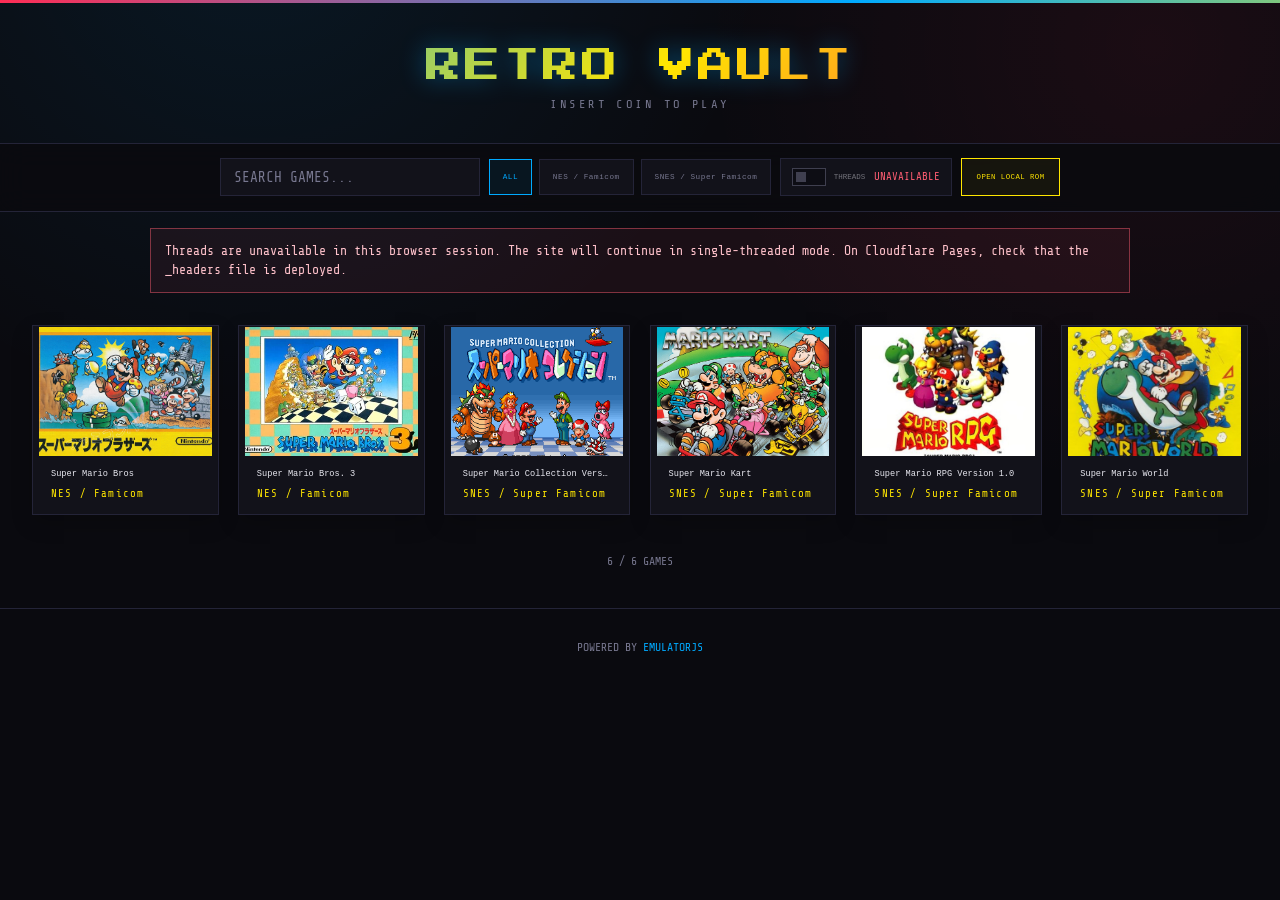
<file: index.html>
<!DOCTYPE html>
<html lang="en">
<head>
  <meta charset="UTF-8">
  <meta name="viewport" content="width=device-width, initial-scale=1.0, viewport-fit=cover">
  <meta name="theme-color" content="#0a0a0f">
  <title>Retro Vault</title>
  <link rel="preconnect" href="https://fonts.googleapis.com">
  <link rel="preconnect" href="https://fonts.gstatic.com" crossorigin>
  <link href="https://fonts.googleapis.com/css2?family=Press+Start+2P&family=Share+Tech+Mono&display=swap" rel="stylesheet">
  <link rel="stylesheet" href="/assets/css/style.css?v=20260901-8" onerror="this.onerror=null;this.href='./assets/css/style.css?v=20260901-8'">
</head>
<body>
  <script>
    // Remove legacy COI service workers from older Retro Vault builds.
    (() => {
      try {
        if ("serviceWorker" in navigator) {
          navigator.serviceWorker.getRegistrations().then(registrations => {
            for (const registration of registrations) {
              const url = registration.active?.scriptURL || registration.waiting?.scriptURL || registration.installing?.scriptURL || "";
              if (url.includes("coi-sw.js")) registration.unregister();
            }
          }).catch(() => {});
        }
      } catch (_) {}
    })();
  </script>
  <div id="boot-probe" style="position:fixed;z-index:99999;left:12px;bottom:12px;max-width:calc(100vw - 24px);padding:10px 12px;background:#111;color:#fff;border:1px solid #444;font:12px/1.4 ui-monospace,monospace">LOADING RETRO VAULT…</div>
  <header class="site-header">
    <div class="logo">RETRO VAULT</div>
    <div class="subtitle">INSERT COIN TO PLAY</div>
  </header>

  <main>
    <section id="toolbar" class="toolbar" aria-label="Game filters and emulator settings">
      <label class="search-wrap" for="search">
        <span class="sr-only">Search games</span>
        <input id="search" type="search" placeholder="SEARCH GAMES..." autocomplete="off" spellcheck="false">
      </label>

      <div id="core-filters" class="core-filters" aria-label="System filters">
        <button class="filter-btn active" type="button" data-core="all">ALL</button>
      </div>

      <div class="thread-control">
        <label class="switch-row" for="threads-toggle">
          <input id="threads-toggle" type="checkbox" checked>
          <span class="switch" aria-hidden="true"></span>
          <span>THREADS</span>
        </label>
        <span id="threads-status" class="thread-status">CHECKING...</span>
      </div>

      <button id="local-rom-btn" class="local-rom-btn" type="button">OPEN LOCAL ROM</button>
      <input id="local-rom-input" class="sr-only" type="file" autocomplete="off">
    </section>

    <div id="notice" class="notice" role="status" aria-live="polite" hidden></div>
    <div id="loading" class="loading">LOADING GAME LIST...</div>
    <section id="game-grid" class="game-grid" aria-label="Games"></section>

    <section id="empty-state" class="empty-state" hidden>
      <div>NO GAMES FOUND</div>
      <div class="empty-subtitle">Try another search or system filter.</div>
    </section>

    <div id="stats" class="stats" aria-live="polite"></div>
  </main>

  <div id="modal" class="modal" aria-hidden="true">
    <div class="modal-panel" role="dialog" aria-modal="true" aria-labelledby="modal-title">
      <div class="modal-header">
        <div class="modal-heading">
          <div id="modal-title" class="modal-title">-</div>
          <div id="modal-meta" class="modal-meta"></div>
        </div>
        <button id="close-btn" class="close-btn" type="button">CLOSE</button>
      </div>

      <div class="emulator-wrap">
        <iframe
          id="emulator-frame"
          title="Emulator"
          allow="autoplay; fullscreen; gamepad"
          allowfullscreen
          referrerpolicy="same-origin"
        ></iframe>
      </div>
    </div>
  </div>

  <div id="core-picker" class="core-picker" aria-hidden="true">
    <div class="core-picker-panel" role="dialog" aria-modal="true" aria-labelledby="core-picker-title">
      <div class="core-picker-kicker">LOCAL ROM</div>
      <div id="core-picker-title" class="core-picker-title">SELECT SYSTEM</div>
      <div id="core-picker-file" class="core-picker-file"></div>
      <div id="core-picker-help" class="core-picker-help"></div>
      <label class="core-picker-label" for="core-picker-select">SYSTEM / CORE</label>
      <select id="core-picker-select" class="core-picker-select"></select>
      <div class="core-picker-actions">
        <button id="core-picker-cancel" class="picker-btn secondary" type="button">CANCEL</button>
        <button id="core-picker-play" class="picker-btn primary" type="button">PLAY</button>
      </div>
    </div>
  </div>

  <footer>
    POWERED BY <span>EMULATORJS</span>
  </footer>

  <script>
    (() => {
      const probe = document.getElementById("boot-probe");
      const showBootError = message => {
        if (!probe) return;
        probe.textContent = message;
        probe.style.background = "#2a0d14";
        probe.style.borderColor = "#ff5d72";
        probe.style.color = "#fff";
      };

      window.addEventListener("error", event => {
        if (event.filename && event.filename.includes("app.js")) {
          showBootError(`APP ERROR: ${event.message || "Unknown JavaScript error"}`);
        }
      });

      window.addEventListener("unhandledrejection", event => {
        const reason = event.reason instanceof Error ? event.reason.message : String(event.reason || "Unknown promise rejection");
        showBootError(`APP PROMISE ERROR: ${reason}`);
      });

      const sources = [
        "/assets/js/app.js?v=20260901-8",
        "./assets/js/app.js?v=20260901-8"
      ];

      const load = index => {
        if (index >= sources.length) {
          showBootError(`APP.JS FAILED TO LOAD · PATH: ${location.pathname}`);
          return;
        }
        const script = document.createElement("script");
        script.src = sources[index];
        script.async = false;
        script.onerror = () => {
          script.remove();
          load(index + 1);
        };
        document.body.appendChild(script);
      };

      load(0);
    })();
  </script>

  <script>
    (() => {
      const toggle = document.getElementById("threads-toggle");
      const status = document.getElementById("threads-status");
      if (!toggle || !status) return;

      const syncThreadsStatus = () => {
        let text = "UNAVAILABLE";
        let className = "thread-status unavailable";

        if (!toggle.disabled) {
          text = toggle.checked ? "ENABLED" : "DISABLED";
          className = toggle.checked ? "thread-status available" : "thread-status";
        }

        if (status.textContent !== text) status.textContent = text;
        if (status.className !== className) status.className = className;
      };

      toggle.addEventListener("change", syncThreadsStatus);

      const observer = new MutationObserver(syncThreadsStatus);
      observer.observe(status, { childList: true, subtree: true });

      queueMicrotask(syncThreadsStatus);
    })();
  </script>
</body>
</html>
</file>
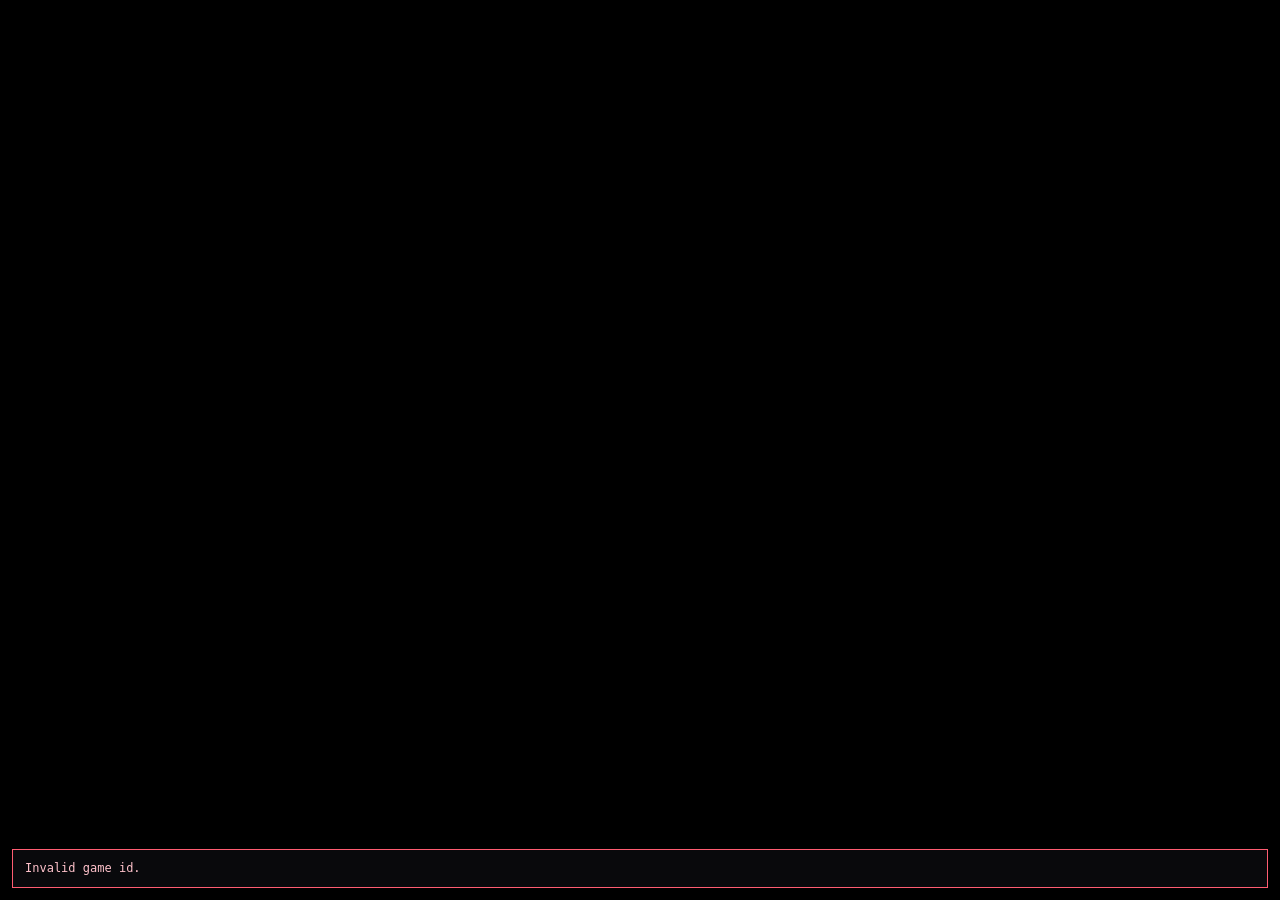
<file: pages/player.html>
<!DOCTYPE html>
<html lang="en">
<head>
  <meta charset="UTF-8">
  <meta name="viewport" content="width=device-width, initial-scale=1.0, viewport-fit=cover">
  <meta name="theme-color" content="#000000">
  <title>Retro Vault Player</title>
  <link rel="stylesheet" href="/assets/css/player.css?v=20260901-9">
  <script src="/assets/js/player.js?v=20260901-9" defer></script>
</head>
<body>
  <div id="game"></div>
  <div id="player-message" class="hidden" role="status" aria-live="polite"></div>
</body>
</html>
</file>
<file: assets/css/style.css>
:root {
  color-scheme: dark;
  --bg: #0a0a0f;
  --surface: #12121a;
  --surface-2: #171722;
  --border: #242438;
  --accent: #ff2d55;
  --accent-2: #00aaff;
  --accent-3: #ffe600;
  --text: #e8e8f0;
  --muted: #77778f;
  --danger: #ff5d72;
  --success: #65e7a4;
  --shadow: 0 18px 50px rgba(0, 0, 0, 0.45);
  --glow: 0 0 8px rgba(0, 170, 255, 0.55), 0 0 24px rgba(0, 170, 255, 0.18);
}

* {
  box-sizing: border-box;
}

html {
  min-height: 100%;
  scroll-behavior: smooth;
  background: var(--bg);
}

body {
  min-height: 100vh;
  margin: 0;
  overflow-x: hidden;
  background:
    radial-gradient(circle at 20% -10%, rgba(0, 170, 255, 0.09), transparent 32rem),
    radial-gradient(circle at 90% 5%, rgba(255, 45, 85, 0.07), transparent 28rem),
    var(--bg);
  color: var(--text);
  font-family: "Share Tech Mono", ui-monospace, "SFMono-Regular", Menlo, Monaco, Consolas, monospace;
}

button,
input {
  font: inherit;
}

button {
  -webkit-tap-highlight-color: transparent;
}

.site-header {
  position: relative;
  padding: 3rem 1rem 2rem;
  text-align: center;
}

.site-header::before {
  content: "";
  position: absolute;
  inset: 0 0 auto;
  height: 3px;
  background: linear-gradient(90deg, var(--accent), var(--accent-2), var(--accent-3), var(--accent));
  background-size: 200% 100%;
  animation: rainbow 3s linear infinite;
}

@keyframes rainbow {
  to {
    background-position: 200% 0;
  }
}

.logo {
  font-family: "Press Start 2P", ui-monospace, monospace;
  font-size: clamp(1.1rem, 4.2vw, 2.25rem);
  letter-spacing: 0.08em;
  background: linear-gradient(135deg, var(--accent-2), var(--accent-3) 52%, var(--accent));
  background-clip: text;
  -webkit-background-clip: text;
  -webkit-text-fill-color: transparent;
  filter: drop-shadow(0 0 12px rgba(0, 170, 255, 0.42));
}

.subtitle {
  margin-top: 0.8rem;
  color: var(--muted);
  font-size: 0.76rem;
  letter-spacing: 0.2em;
}

.toolbar {
  position: sticky;
  top: 0;
  z-index: 20;
  display: flex;
  flex-wrap: wrap;
  align-items: center;
  justify-content: center;
  gap: 0.55rem;
  padding: 0.9rem 1rem;
  border-block: 1px solid var(--border);
  background: rgba(10, 10, 15, 0.9);
  backdrop-filter: blur(14px);
  -webkit-backdrop-filter: blur(14px);
}

.search-wrap {
  display: contents;
}

#search {
  width: min(260px, 100%);
  min-height: 38px;
  padding: 0.45rem 0.8rem;
  border: 1px solid var(--border);
  border-radius: 0;
  outline: none;
  background: var(--surface);
  color: var(--text);
  font-size: 0.9rem;
  appearance: none;
}

#search:focus {
  border-color: var(--accent-2);
  box-shadow: var(--glow);
}

#search::placeholder {
  color: var(--muted);
}

.core-filters {
  display: flex;
  flex-wrap: wrap;
  justify-content: center;
  gap: 0.45rem;
}

.filter-btn {
  min-height: 36px;
  padding: 0.45rem 0.8rem;
  border: 1px solid var(--border);
  background: var(--surface);
  color: var(--muted);
  cursor: pointer;
  font-family: ui-monospace, "SFMono-Regular", Menlo, Monaco, Consolas, "Liberation Mono", monospace;
  font-size: 0.48rem;
  letter-spacing: 0.07em;
  transition: transform 120ms ease, border-color 120ms ease, color 120ms ease, background 120ms ease;
}

.filter-btn:hover,
.filter-btn:focus-visible,
.filter-btn.active {
  border-color: var(--accent-2);
  background: rgba(0, 170, 255, 0.08);
  color: var(--accent-2);
  outline: none;
}

.filter-btn:active {
  transform: translateY(1px);
}

.thread-control {
  display: flex;
  align-items: center;
  gap: 0.55rem;
  min-height: 38px;
  padding: 0 0.7rem;
  border: 1px solid var(--border);
  background: var(--surface);
}

.switch-row {
  display: inline-flex;
  align-items: center;
  gap: 0.48rem;
  color: var(--text);
  cursor: pointer;
  user-select: none;
  font-family: ui-monospace, "SFMono-Regular", Menlo, Monaco, Consolas, "Liberation Mono", monospace;
  font-size: 0.47rem;
}

.switch-row input {
  position: absolute;
  width: 1px;
  height: 1px;
  opacity: 0;
  pointer-events: none;
}

.switch {
  position: relative;
  width: 34px;
  height: 18px;
  border: 1px solid var(--muted);
  background: #09090d;
  transition: 140ms ease;
}

.switch::after {
  content: "";
  position: absolute;
  top: 3px;
  left: 3px;
  width: 10px;
  height: 10px;
  background: var(--muted);
  transition: 140ms ease;
}

.switch-row input:checked + .switch {
  border-color: var(--success);
}

.switch-row input:checked + .switch::after {
  transform: translateX(16px);
  background: var(--success);
  box-shadow: 0 0 10px rgba(101, 231, 164, 0.45);
}

.switch-row input:focus-visible + .switch {
  outline: 2px solid var(--accent-2);
  outline-offset: 2px;
}

.switch-row input:disabled + .switch,
.switch-row input:disabled ~ span {
  opacity: 0.45;
  cursor: not-allowed;
}

.thread-status {
  color: var(--muted);
  font-size: 0.67rem;
  white-space: nowrap;
}

.thread-status.available {
  color: var(--success);
}

.thread-status.unavailable {
  color: var(--danger);
}

.notice {
  width: min(980px, calc(100% - 2rem));
  margin: 1rem auto 0;
  padding: 0.75rem 0.9rem;
  border: 1px solid rgba(255, 93, 114, 0.45);
  background: rgba(255, 93, 114, 0.07);
  color: #ffc2cb;
  font-size: 0.82rem;
  line-height: 1.5;
}

.loading {
  padding: 4rem 1rem;
  text-align: center;
  color: var(--accent-2);
  font-family: ui-monospace, "SFMono-Regular", Menlo, Monaco, Consolas, "Liberation Mono", monospace;
  font-size: 0.68rem;
  animation: blink 1s step-end infinite;
}

@keyframes blink {
  50% {
    opacity: 0.35;
  }
}

.game-grid {
  display: grid;
  grid-template-columns: repeat(auto-fill, minmax(180px, 1fr));
  gap: 1.2rem;
  width: min(1400px, 100%);
  margin: 0 auto;
  padding: 2rem;
}

.game-card {
  position: relative;
  overflow: hidden;
  border: 1px solid var(--border);
  background: var(--surface);
  color: inherit;
  cursor: pointer;
  text-align: left;
  box-shadow: 0 8px 20px rgba(0, 0, 0, 0.18);
  transition: transform 170ms ease, border-color 170ms ease, box-shadow 170ms ease;
  animation: card-in 360ms ease both;
}

@keyframes card-in {
  from {
    opacity: 0;
    transform: translateY(12px);
  }
  to {
    opacity: 1;
    transform: translateY(0);
  }
}

.game-card:hover,
.game-card:focus-visible {
  z-index: 2;
  border-color: var(--accent-2);
  outline: none;
  transform: translateY(-4px);
  box-shadow: var(--glow), var(--shadow);
}

.thumb-wrap {
  position: relative;
  overflow: hidden;
  aspect-ratio: 4 / 3;
  background: #0d0d18;
}

.thumb-wrap img {
  display: block;
  width: 100%;
  height: 100%;
  object-fit: cover;
  transition: transform 220ms ease;
}

.game-card:hover .thumb-wrap img,
.game-card:focus-visible .thumb-wrap img {
  transform: scale(1.045);
}

.no-thumb {
  display: grid;
  width: 100%;
  height: 100%;
  place-items: center;
  color: var(--muted);
  font-family: ui-monospace, "SFMono-Regular", Menlo, Monaco, Consolas, "Liberation Mono", monospace;
  font-size: 0.7rem;
  letter-spacing: 0.08em;
}

.play-overlay {
  position: absolute;
  inset: 0;
  display: grid;
  place-items: center;
  background: rgba(0, 170, 255, 0.12);
  opacity: 0;
  transition: opacity 160ms ease;
}

.game-card:hover .play-overlay,
.game-card:focus-visible .play-overlay {
  opacity: 1;
}

.play-icon {
  display: grid;
  width: 48px;
  height: 48px;
  place-items: center;
  border: 2px solid var(--accent-2);
  border-radius: 50%;
  background: rgba(0, 0, 0, 0.72);
  color: var(--text);
  font-size: 1rem;
}

.card-info {
  padding: 0.7rem 0.75rem 0.85rem;
}

.card-title {
  overflow: hidden;
  color: var(--text);
  font-family: ui-monospace, "SFMono-Regular", Menlo, Monaco, Consolas, "Liberation Mono", monospace;
  font-size: 0.54rem;
  line-height: 1.6;
  text-overflow: ellipsis;
  white-space: nowrap;
}

.card-core {
  margin-top: 0.4rem;
  overflow: hidden;
  color: var(--accent-3);
  font-size: 0.67rem;
  letter-spacing: 0.11em;
  text-overflow: ellipsis;
  white-space: nowrap;
}

.empty-state {
  padding: 4rem 2rem;
  text-align: center;
  color: var(--muted);
  font-family: ui-monospace, "SFMono-Regular", Menlo, Monaco, Consolas, "Liberation Mono", monospace;
  font-size: 0.68rem;
  line-height: 2;
}

.empty-subtitle {
  margin-top: 1rem;
  color: #4b4b60;
  font-family: ui-monospace, "SFMono-Regular", Menlo, Monaco, Consolas, "Liberation Mono", monospace;
  font-size: 0.85rem;
}

.stats {
  min-height: 1.5rem;
  padding: 0.5rem 1rem;
  text-align: center;
  color: var(--muted);
  font-size: 0.72rem;
}

.modal {
  position: fixed;
  inset: 0;
  z-index: 100;
  display: none;
  overflow-y: auto;
  padding: max(1rem, env(safe-area-inset-top)) max(1rem, env(safe-area-inset-right)) max(1rem, env(safe-area-inset-bottom)) max(1rem, env(safe-area-inset-left));
  background: rgba(0, 0, 0, 0.92);
  backdrop-filter: blur(8px);
  -webkit-backdrop-filter: blur(8px);
}

.modal.open {
  display: block;
}

.modal-panel {
  width: min(1100px, 100%);
  margin: 0 auto;
}

.modal-header {
  display: flex;
  align-items: center;
  justify-content: space-between;
  gap: 1rem;
  padding: 0.2rem 0 0.8rem;
}

.modal-heading {
  min-width: 0;
}

.modal-title {
  overflow: hidden;
  color: var(--accent-2);
  font-family: ui-monospace, "SFMono-Regular", Menlo, Monaco, Consolas, "Liberation Mono", monospace;
  font-size: clamp(0.62rem, 2vw, 0.9rem);
  line-height: 1.5;
  text-overflow: ellipsis;
  white-space: nowrap;
}

.modal-meta {
  margin-top: 0.35rem;
  color: var(--muted);
  font-size: 0.7rem;
}

.close-btn {
  flex: none;
  padding: 0.55rem 0.9rem;
  border: 1px solid var(--accent);
  background: transparent;
  color: var(--accent);
  cursor: pointer;
  font-family: ui-monospace, "SFMono-Regular", Menlo, Monaco, Consolas, "Liberation Mono", monospace;
  font-size: 0.52rem;
}

.close-btn:hover,
.close-btn:focus-visible {
  outline: none;
  background: var(--accent);
  color: #fff;
}

.emulator-wrap {
  width: 100%;
  min-height: min(74vh, 760px);
  overflow: hidden;
  border: 2px solid var(--border);
  background: #000;
  box-shadow: var(--shadow);
}

#emulator-frame {
  display: block;
  width: 100%;
  height: min(74vh, 760px);
  border: 0;
  background: #000;
}

footer {
  margin-top: 2rem;
  padding: 2rem 1rem;
  border-top: 1px solid var(--border);
  color: var(--muted);
  text-align: center;
  font-size: 0.72rem;
}

footer span {
  color: var(--accent-2);
}

.sr-only {
  position: absolute;
  width: 1px;
  height: 1px;
  padding: 0;
  margin: -1px;
  overflow: hidden;
  clip: rect(0, 0, 0, 0);
  white-space: nowrap;
  border: 0;
}

@media (max-width: 760px) {
  .site-header {
    padding-block: 2.3rem 1.5rem;
  }

  .toolbar {
    justify-content: stretch;
  }

  #search {
    width: 100%;
  }

  .core-filters {
    justify-content: flex-start;
  }

  .thread-control {
    width: 100%;
    justify-content: space-between;
  }

  .game-grid {
    grid-template-columns: repeat(auto-fill, minmax(145px, 1fr));
    gap: 0.8rem;
    padding: 1rem;
  }

  .modal-header {
    align-items: flex-start;
  }

  .emulator-wrap,
  #emulator-frame {
    height: 72vh;
    min-height: 420px;
  }
}

@media (prefers-reduced-motion: reduce) {
  *,
  *::before,
  *::after {
    scroll-behavior: auto !important;
    animation-duration: 0.001ms !important;
    animation-iteration-count: 1 !important;
    transition-duration: 0.001ms !important;
  }
}


/* Local ROM launcher */
.local-rom-btn {
  min-height: 38px;
  padding: 0.48rem 0.9rem;
  border: 1px solid var(--accent-3);
  background: rgba(255, 230, 0, 0.05);
  color: var(--accent-3);
  cursor: pointer;
  font-family: ui-monospace, "SFMono-Regular", Menlo, Monaco, Consolas, "Liberation Mono", monospace;
  font-size: 0.46rem;
  letter-spacing: 0.06em;
  transition: transform 120ms ease, background 120ms ease, box-shadow 120ms ease;
}

.local-rom-btn:hover,
.local-rom-btn:focus-visible {
  outline: none;
  background: rgba(255, 230, 0, 0.12);
  box-shadow: 0 0 16px rgba(255, 230, 0, 0.12);
}

.local-rom-btn:active {
  transform: translateY(1px);
}

.core-picker {
  position: fixed;
  inset: 0;
  z-index: 200;
  display: none;
  place-items: center;
  padding: max(1rem, env(safe-area-inset-top)) max(1rem, env(safe-area-inset-right)) max(1rem, env(safe-area-inset-bottom)) max(1rem, env(safe-area-inset-left));
  background: rgba(0, 0, 0, 0.82);
  backdrop-filter: blur(10px);
  -webkit-backdrop-filter: blur(10px);
}

.core-picker.open {
  display: grid;
}

.core-picker-panel {
  width: min(560px, 100%);
  padding: 1.25rem;
  border: 1px solid var(--border);
  background: var(--surface);
  box-shadow: var(--shadow);
}

.core-picker-kicker,
.core-picker-label {
  color: var(--muted);
  font-family: ui-monospace, "SFMono-Regular", Menlo, Monaco, Consolas, "Liberation Mono", monospace;
  font-size: 0.45rem;
  letter-spacing: 0.08em;
}

.core-picker-title {
  margin-top: 0.55rem;
  color: var(--text);
  font-family: ui-monospace, "SFMono-Regular", Menlo, Monaco, Consolas, "Liberation Mono", monospace;
  font-size: clamp(0.68rem, 2vw, 0.9rem);
  line-height: 1.5;
}

.core-picker-file {
  margin-top: 0.9rem;
  overflow: hidden;
  color: var(--accent-2);
  font-size: 0.88rem;
  text-overflow: ellipsis;
  white-space: nowrap;
}

.core-picker-help {
  margin: 0.6rem 0 1rem;
  color: var(--muted);
  font-size: 0.78rem;
  line-height: 1.55;
}

.core-picker-label {
  display: block;
  margin-bottom: 0.45rem;
}

.core-picker-select {
  width: 100%;
  min-height: 42px;
  padding: 0.5rem 0.65rem;
  border: 1px solid var(--border);
  border-radius: 0;
  outline: none;
  background: #0d0d14;
  color: var(--text);
  font: inherit;
}

.core-picker-select:focus {
  border-color: var(--accent-2);
  box-shadow: var(--glow);
}

.core-picker-actions {
  display: flex;
  justify-content: flex-end;
  gap: 0.55rem;
  margin-top: 1rem;
}

.picker-btn {
  min-height: 38px;
  padding: 0.5rem 0.85rem;
  cursor: pointer;
  font-family: ui-monospace, "SFMono-Regular", Menlo, Monaco, Consolas, "Liberation Mono", monospace;
  font-size: 0.46rem;
}

.picker-btn.secondary {
  border: 1px solid var(--border);
  background: transparent;
  color: var(--muted);
}

.picker-btn.primary {
  border: 1px solid var(--accent-2);
  background: rgba(0, 170, 255, 0.08);
  color: var(--accent-2);
}

.picker-btn:hover,
.picker-btn:focus-visible {
  outline: none;
  filter: brightness(1.2);
}

@media (max-width: 760px) {
  .local-rom-btn {
    width: 100%;
  }
}
</file>
<file: assets/css/player.css>
* {
  box-sizing: border-box;
}

html,
body,
#game {
  width: 100%;
  height: 100%;
  margin: 0;
}

html,
body {
  overflow: hidden;
  background: #000;
}

body {
  min-height: 100dvh;
  font-family: ui-monospace, SFMono-Regular, Menlo, Monaco, Consolas, monospace;
}

#game {
  position: fixed;
  inset: 0;
  background: #000;
}

#player-message {
  position: fixed;
  left: 12px;
  right: 12px;
  bottom: max(12px, env(safe-area-inset-bottom));
  z-index: 10000;
  padding: 10px 12px;
  border: 1px solid #333;
  background: rgba(10, 10, 14, 0.92);
  color: #aaaabd;
  font-size: 12px;
  line-height: 1.4;
  pointer-events: none;
}

#player-message.hidden {
  display: none;
}

#player-message.error {
  border-color: #ff5d72;
  color: #ffc2cb;
}
</file>
